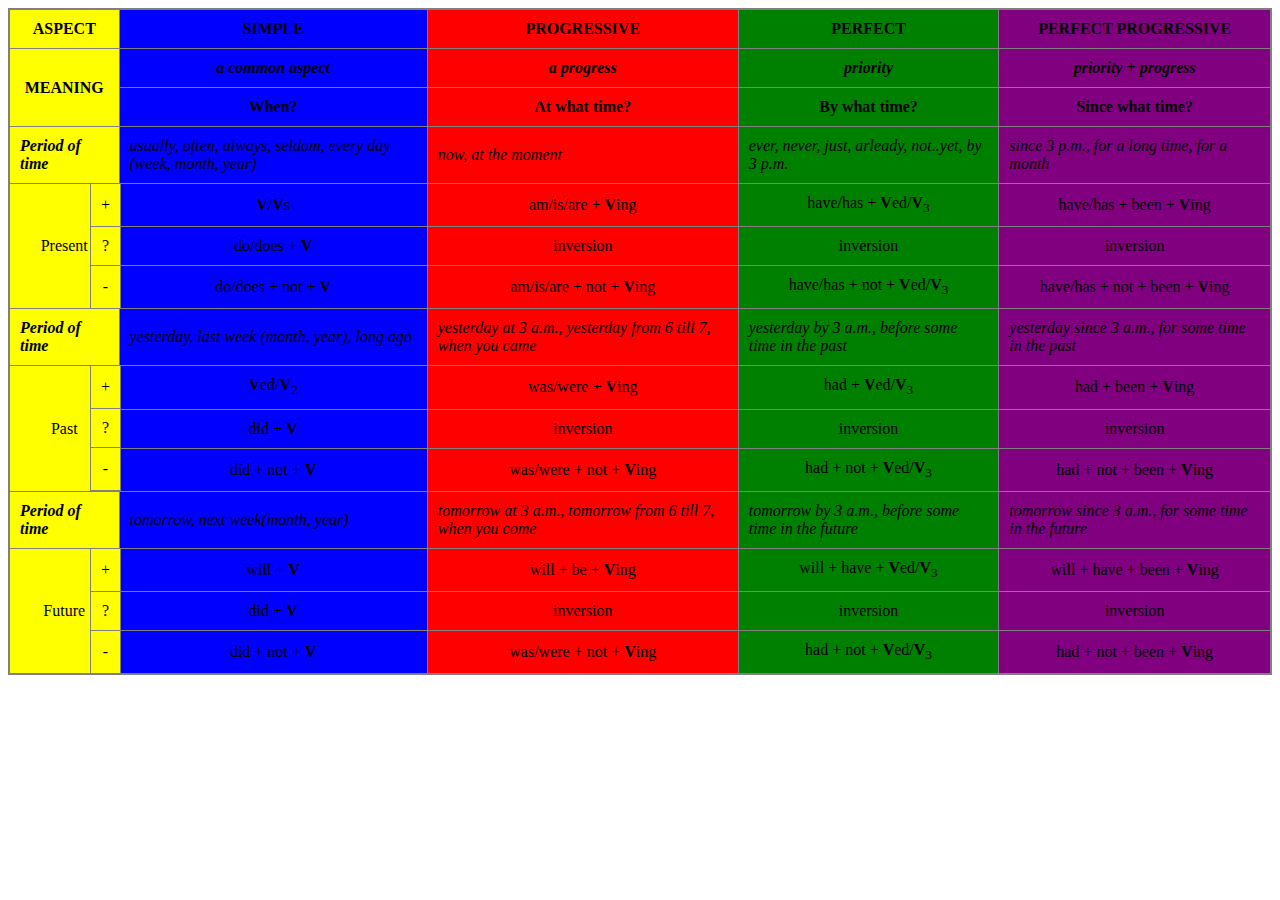
<file: table.html>
<!DOCTYPE html>
<html lang="en">
<head>
    <meta charset="UTF-8">
    <meta name="viewport" content="width=device-width, initial-scale=1.0">
    <link rel="stylesheet", href="table.css" />
    <title>Times</title>
</head>
<body>
    <table>
        <colgroup>
            <col class="yellow">
            <col class="blue">
            <col class="red">
            <col class="green">
            <col class="purple">
        </colgroup>
        <thead>
            <tr>
                <th class="bold">
                    ASPECT
                </th>
                <th class="bold">
                    SIMPLE
                </th>
                <th class="bold">
                    PROGRESSIVE
                </th>
                <th class="bold">
                    PERFECT
                </th>
                <th class="bold">
                    PERFECT PROGRESSIVE
                </th>
            </tr>
            <tr>
                <th rowspan="2" class="bold">MEANING</th>
                <th class="italic">a common aspect</th>
                <th class="italic">a progress</th>
                <th class="italic">priority</th>
                <th class="italic">priority + progress</th>
            </tr>
            <tr>
                <th class="bold">When?</th>
                <th class="bold">At what time?</th>
                <th class="bold">By what time?</th>
                <th class="bold">Since what time?</th>
            </tr>
        </thead>
        <tbody>
            <tr>
                <td class="italiclb">Period of time</td>
                <td class="italicl">usually, often, always, seldom, every day (week, month, year)</td>
                <td class="italicl">now, at the moment</td>
                <td class="italicl">ever, never, just, arleady, not..yet, by 3 p.m.</td>
                <td class="italicl">since 3 p.m., for a long time, for a month</td>
            </tr>
            <tr>
                <td rowspan="3" class="relative">Present <table class="small"><tbody><tr><td class="two">+</td></tr><tr><td class="one">?</td></tr><tr><td class="two">-</td></tr></tbody></table></td>
                <td><span class="bold">V</span>/<span class="bold">V</span>s</td>
                <td>am/is/are + <span class="bold">V</span>ing</td>
                <td>have/has + <span class="bold">V</span>ed/<span class="bold">V</span><sub>3</sub></td>
                <td>have/has + been + <span class="bold">V</span>ing</td>
            </tr>
            <tr>
                <td>do/does + <span class="bold">V</span></td>
                <td>inversion</td>
                <td>inversion</td>
                <td>inversion</td>
            </tr>
            <tr>
                <td>do/does + not + <span class="bold">V</span></td>
                <td>am/is/are + not + <span class="bold">V</span>ing</td>
                <td>have/has + not + <span class="bold">V</span>ed/<span class="bold">V</span><sub>3</sub></td>
                <td>have/has + not + been + <span class="bold">V</span>ing</td>
            </tr>
            <tr>
                <td class="italiclb">Period of time</td>
                <td class="italicl">yesterday, last week (month, year), long ago</td>
                <td class="italicl">yesterday at 3 a.m., yesterday from 6 till 7, when you came</td>
                <td class="italicl">yesterday by 3 a.m., before some time in the past</td>
                <td class="italicl">yesterday since 3 a.m., for some time in the past</td>
            </tr>
            <tr>
                <td rowspan="3" class="relative">Past <table class="small"><tbody><tr><td class="two">+</td></tr><tr><td class="one">?</td></tr><tr><td class="two">-</td></tr></tbody></table></td>
                <td><span class="bold">V</span>ed/<span class="bold">V</span><sub>2</sub></td>
                <td>was/were + <span class="bold">V</span>ing</td>
                <td>had + <span class="bold">V</span>ed/<span class="bold">V</span><sub>3</sub></td>
                <td>had + been + <span class="bold">V</span>ing</td>
            </tr>
            <tr>
                <td>did + <span class="bold">V</span></td>
                <td>inversion</td>
                <td>inversion</td>
                <td>inversion</td>
            </tr>
            <tr>
                <td>did + not + <span class="bold">V</span></td>
                <td>was/were + not + <span class="bold">V</span>ing</td>
                <td>had + not + <span class="bold">V</span>ed/<span class="bold">V</span><sub>3</sub></td>
                <td>had + not + been + <span class="bold">V</span>ing</td>
            </tr>
            <tr>
                <td class="italiclb">Period of time</td>
                <td class="italicl">tomorrow, next week(month, year)</td>
                <td class="italicl">tomorrow at 3 a.m., tomorrow from 6 till 7, when you come</td>
                <td class="italicl">tomorrow by 3 a.m., before some time in the future</td>
                <td class="italicl">tomorrow since 3 a.m., for some time in the future</td>
            </tr>
            <tr>
                <td rowspan="3" class="relative">Future <table class="small"><tbody><tr><td class="two">+</td></tr><tr><td class="one">?</td></tr><tr><td class="two">-</td></tr></tbody></table></td>
                <td>will + <span class="bold">V</span></td>
                <td>will + be + <span class="bold">V</span>ing</td>
                <td>will + have + <span class="bold">V</span>ed/<span class="bold">V</span><sub>3</sub></td>
                <td>will + have + been + <span class="bold">V</span>ing</td>
            </tr>
            <tr>
                <td>did + <span class="bold">V</span></td>
                <td>inversion</td>
                <td>inversion</td>
                <td>inversion</td>
            </tr>
            <tr>
                <td>did + not + <span class="bold">V</span></td>
                <td>was/were + not + <span class="bold">V</span>ing</td>
                <td>had + not + <span class="bold">V</span>ed/<span class="bold">V</span><sub>3</sub></td>
                <td>had + not + been + <span class="bold">V</span>ing</td>
            </tr>

        </tbody>
    </table>
</body>
</html>
</file>
<file: table.css>
table{
    border: 2px solid gray;
    border-collapse: collapse ;
}
tr, th, td{
    padding: 10px;
    border: 1px solid gray;
    border-collapse: collapse ;
    text-align: center;
}
.yellow{
    background-color: yellow;
}
.blue{
    background-color: blue;
}
.red{
    background-color: red;
}
.green{
    background-color: green;
}
.purple{
    background-color: purple;
}
.bold{
    font-weight: bold ;
}
.italic{
    font-style: italic;
}
.italicl{
    text-align: left;
    font-style: italic;
}
.italiclb{
    text-align: left;
    font-weight: bold;
    font-style: italic;
}
.relative{
    position: relative;
}
.small{
    border: none;
    position: absolute;
    top: -1px;
    left: 80px;
    background-color: yellow;
    display: inline;
}
.small td{
    border: none;
}
.two{
    height: 22px;
}
</file>
